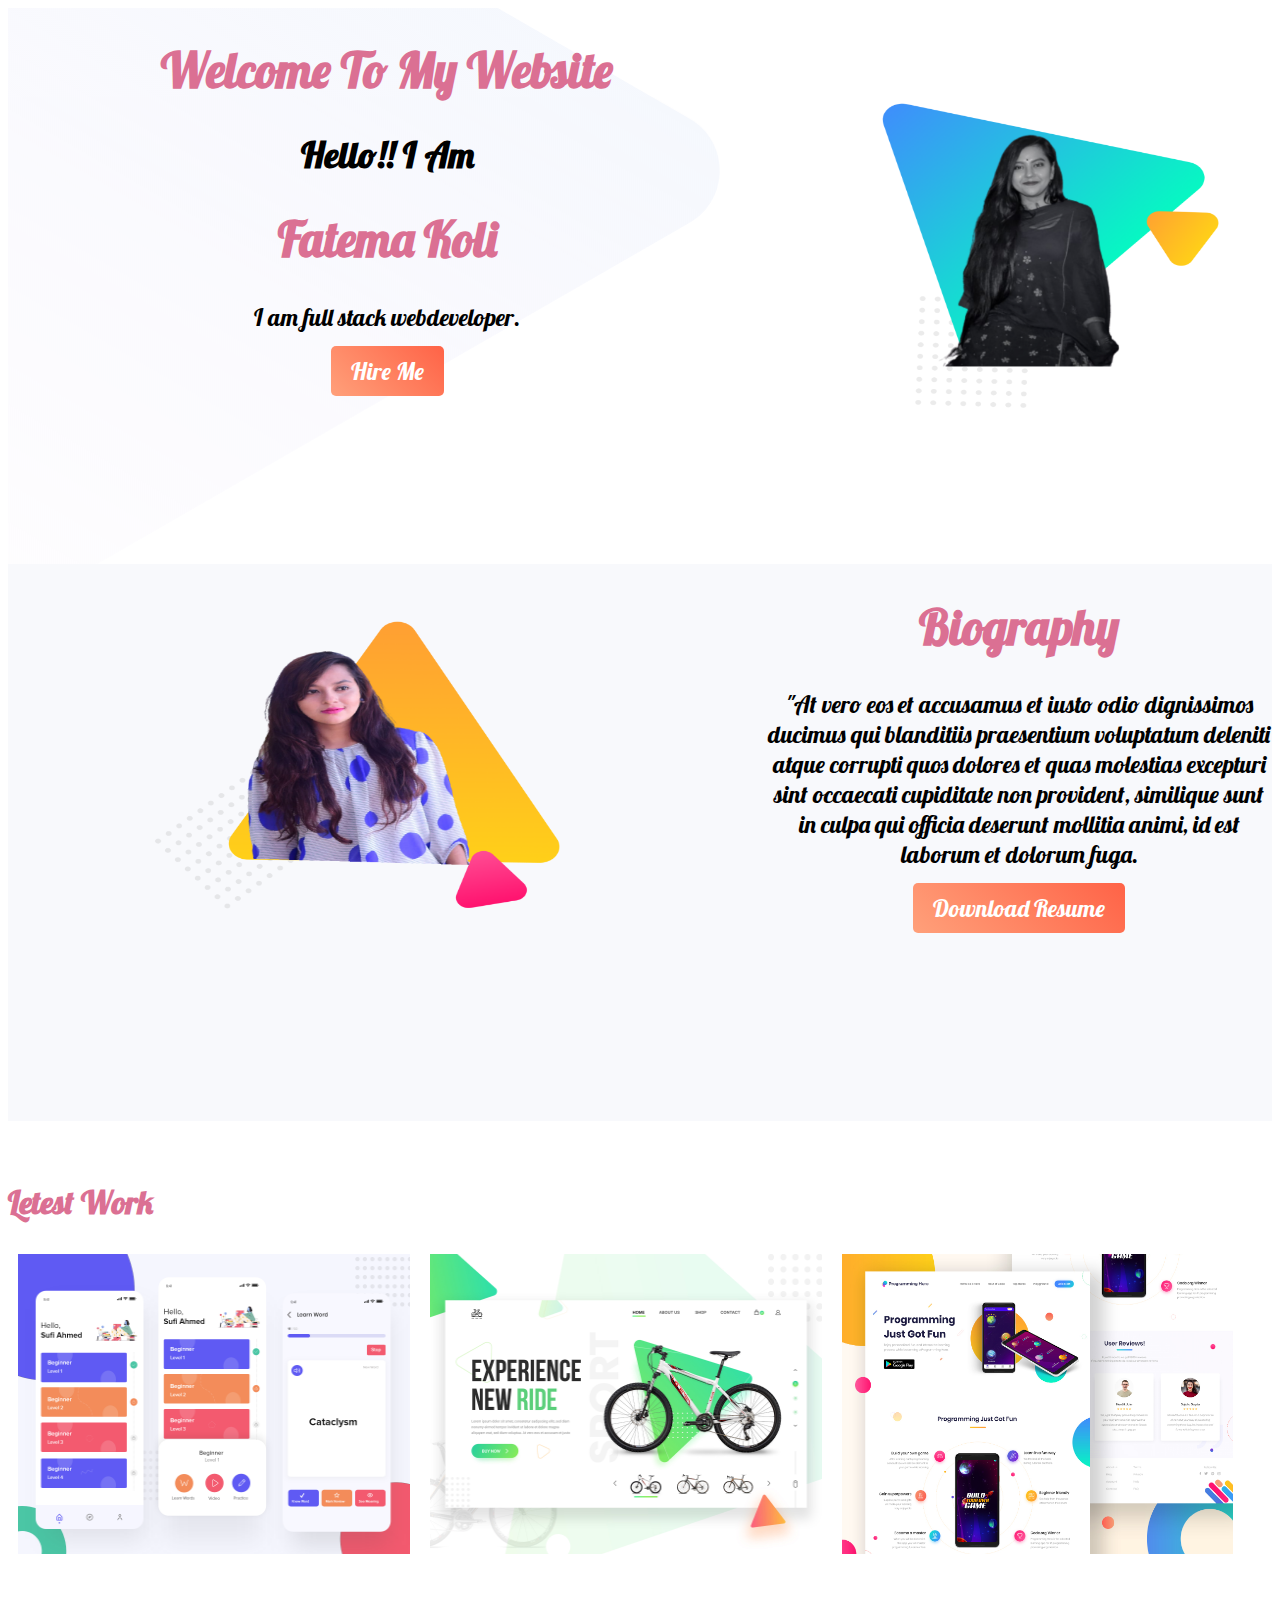
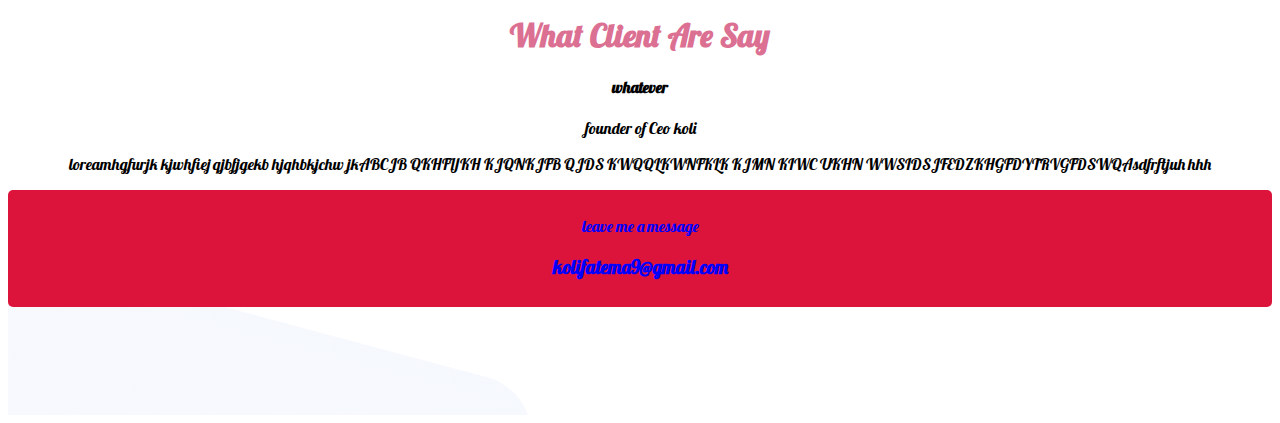
<file: index.html>
<!DOCTYPE html>
<html lang="en">
<head>
    <meta charset="UTF-8">
    <meta name="viewport" content="width=device-width, initial-scale=1.0">
    <title>Personal Website</title>
    <link href="https://fonts.googleapis.com/css2?family=Lobster&display=swap" rel="stylesheet">
    <link rel="stylesheet" href="style.css">
</head>
<body>
 
    <section class="bg-highlight">

        <div class="half-width">
            <h1>Welcome To My Website</h1>

          <h2>Hello!! I Am</h2>
          <h1>Fatema Koli</h1>
          <p>I am full stack webdeveloper.</p>

          <a  target="_blank" class="button" href="https://www.linkedin.com/in/mosh-fatema-akhter-koli-56b4881a4/">Hire Me</a>
        </div>

        <div class="half-width">
            <img src="image/picture2.png" alt="">
        </div>

    </section>

    <section class="secound">
        <div class="half-width">
            <img src="image/picture1.png" alt="">

        </div>
        <div class="half-width">
            <h1>Biography</h1>
            <p>"At vero eos et accusamus et iusto odio dignissimos ducimus qui blanditiis praesentium voluptatum deleniti atque corrupti quos dolores et quas molestias excepturi sint occaecati cupiditate non provident, similique sunt in culpa qui officia deserunt mollitia animi, id est laborum et dolorum fuga.</p>
            <a target="_blank" class="button" href="koli.html">Download Resume</a>

        </div>
    </section>
    <br>
    <br>

    <h1>Letest Work</h1>

    <section class="third">

        <div class="row">
            <div class="column">
                <img src="image/latest-work/work-1.png" alt="">
            </div>
            <div class="column">
                <img src="image/latest-work/work-2.jpg"alt="">
            </div>
            <div class="column">
                <img src="image/latest-work/work-3.jpg" alt="">
            </div>
        </div>

      
    </section>

    <section class="fourth">
        <h1>What Client Are Say</h1>
        <h4>whatever</h4>
        <p>founder of Ceo koli</p>
        <p>loreamhgfurjk kjwhfiej qjbfjgekb hjqhbkjchw jkABCJB QKHFIJKH KJQNKJFB QJDS KWQQLKWNFKLK KJMN KIWC UKHN WWSIDSJFEDZKHGFDYTRVGFDSWQAsdfrftjuh  hhh</p>
          <div class="box">
              <p>leave me a message </p>
              <h3>kolifatema9@gmail.com</h3>
          </div>

    </section>

    
</body>
</html>
</file>
<file: style.css>
h1{
   
    color: palevioletred;
}

body{
    font-family: 'Lobster', cursive;
}
.half-width{
    text-align: center;
    width: 40%;
    float: left;
    margin-left: 5%;
    padding-left: 5%;
    font-size: x-large;
}

.button{
    text-decoration: none;
    padding: 10px 20px;
    border-radius: 5px;

    color: white;
    background-image: linear-gradient(45deg, lightsalmon, tomato);

}
.half-width img{
    width: 100%;
    height: 400px;
    
   
}

.bg-highlight{
    background-image: url(image/header-bg.png);
    height: 430px;
    padding-bottom:10%;
}
.secound{
    background-image: url("image/biography-bg.png");
    height: 430px;
    padding-bottom:10%;
}
.column img{
    float: left;
    width: 31%;
    padding: 5px;
    height: 300px;
    margin: 5px;
    box-shadow: 20px 20px 20 gray;
}
.third{
    background-image: url("image/latest-work-bg.png");
    height: 350px;

}
.fourth{
    background-image: url("image/footer-bg.png");
    height: 400px;
    text-align: center;

}
.box{
    color: blue;
    background-color: crimson;
    padding: 10px 20px;
    border-radius: 5px;
}
</file>
